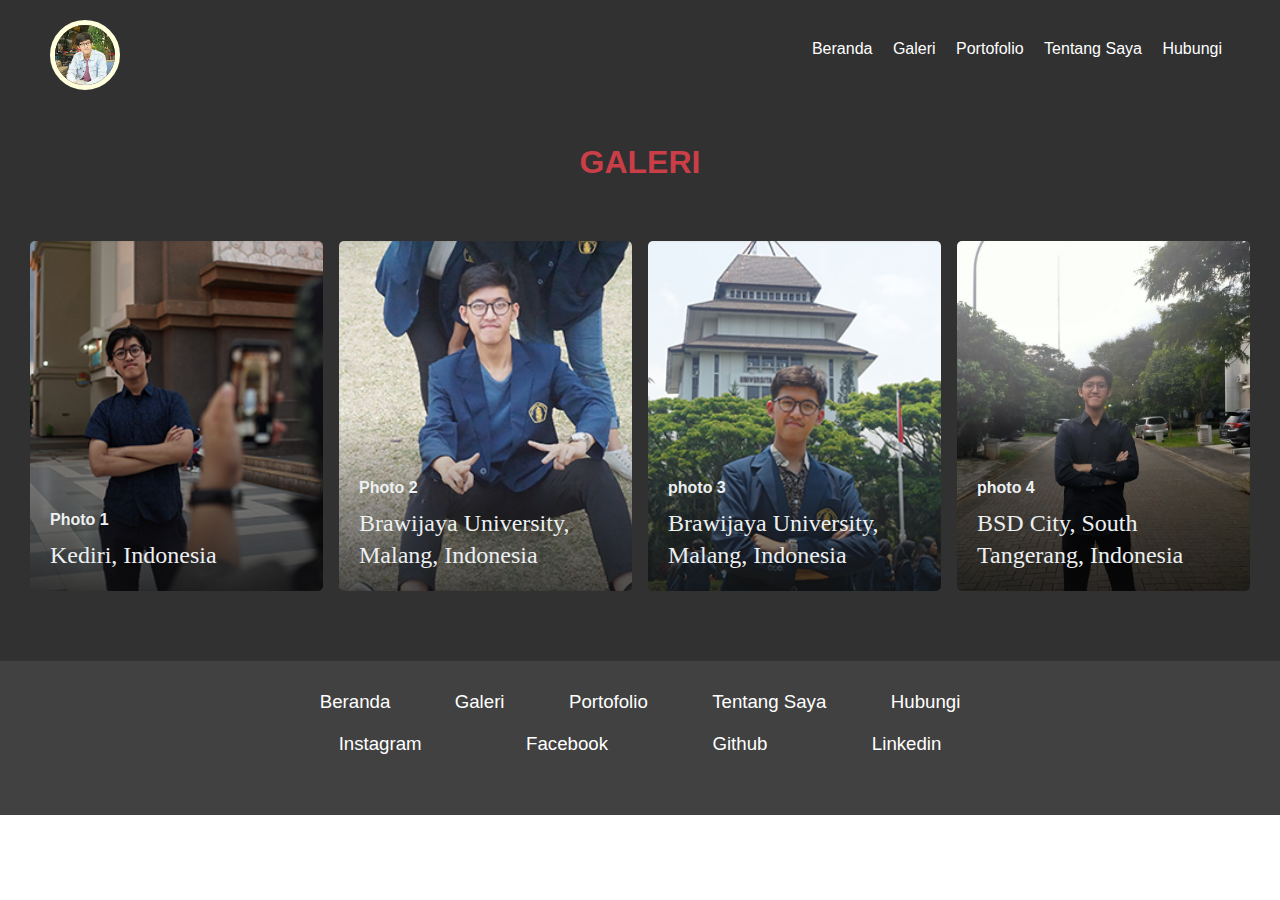
<file: Galeri.html>
<!DOCTYPE html>
<html lang="en">
<head>
    <meta charset="UTF-8">
    <link rel="icon" href="star.png">
    <meta name="viewport" content="width=device-width, initial-scale=1.0">
    <link rel="stylesheet" href="StylesGaleri.css">
    <title>Galeri</title>

</head>
<body>
    <!--Header-->
    <div class="header Gradasi">
        <div class="header-container">
            <img src="FOTO/FOTO2.png" alt="">
            <div class="nav">
                <a href="index.html">Beranda</a>
                <a href="#">Galeri</a>
                <a href="CV.pdf">Portofolio</a>
                <a href="index.html">Tentang Saya</a>
                <a href="kontak.html">Hubungi</a>
            </div>
        </div>
    </div>
    <!--Galeri-->
    <div class="content Gradasi oa">
        <div class="profile-title title">
            <strong>GALERI</strong>
        </div>
        <div class="feed">
            <div class="card">
                <p class="card_category">Photo 1</p>
                <p class="card_title">Kediri, Indonesia</p>
            </div>
            <div class="card">
                <p class="card_category">Photo 2</p>
                <p class="card_title">Brawijaya University, Malang, Indonesia</p>
            </div>
            <div class="card">
                <p class="card_category">photo 3</p>
                <p class="card_title">Brawijaya University, Malang, Indonesia</p>
            </div>
            <div class="card">
                <p class="card_category">photo 4</p>
                <p class="card_title">BSD City, South Tangerang, Indonesia</p>
            </div>
        </div>
        
    </div>
    <!-- FOOTER -->
    <div class="footer">
        <div class="navbot">
            <a href="#">Beranda</a>
            <a href="Galeri.html">Galeri</a>
            <a href="CV.pdf">Portofolio</a>
            <a href="#">Tentang Saya</a>
            <a href="kontak.html">Hubungi</a>
        </div>
        <div class="sosmed">
            <a href="https://instagram.com/bintangpr17" target="_blank">Instagram</a>
            <a href="https://www.facebook.com/bintang.prabowo.7/" target="_blank">Facebook</a>
            <a href="https://github.com/bintangpr" target="_blank">Github</a>
            <a href="https://www.linkedin.com/in/bintangpr" target="_blank">Linkedin</a>
        </div>
    
    </div>
</body>
</html>
</file>
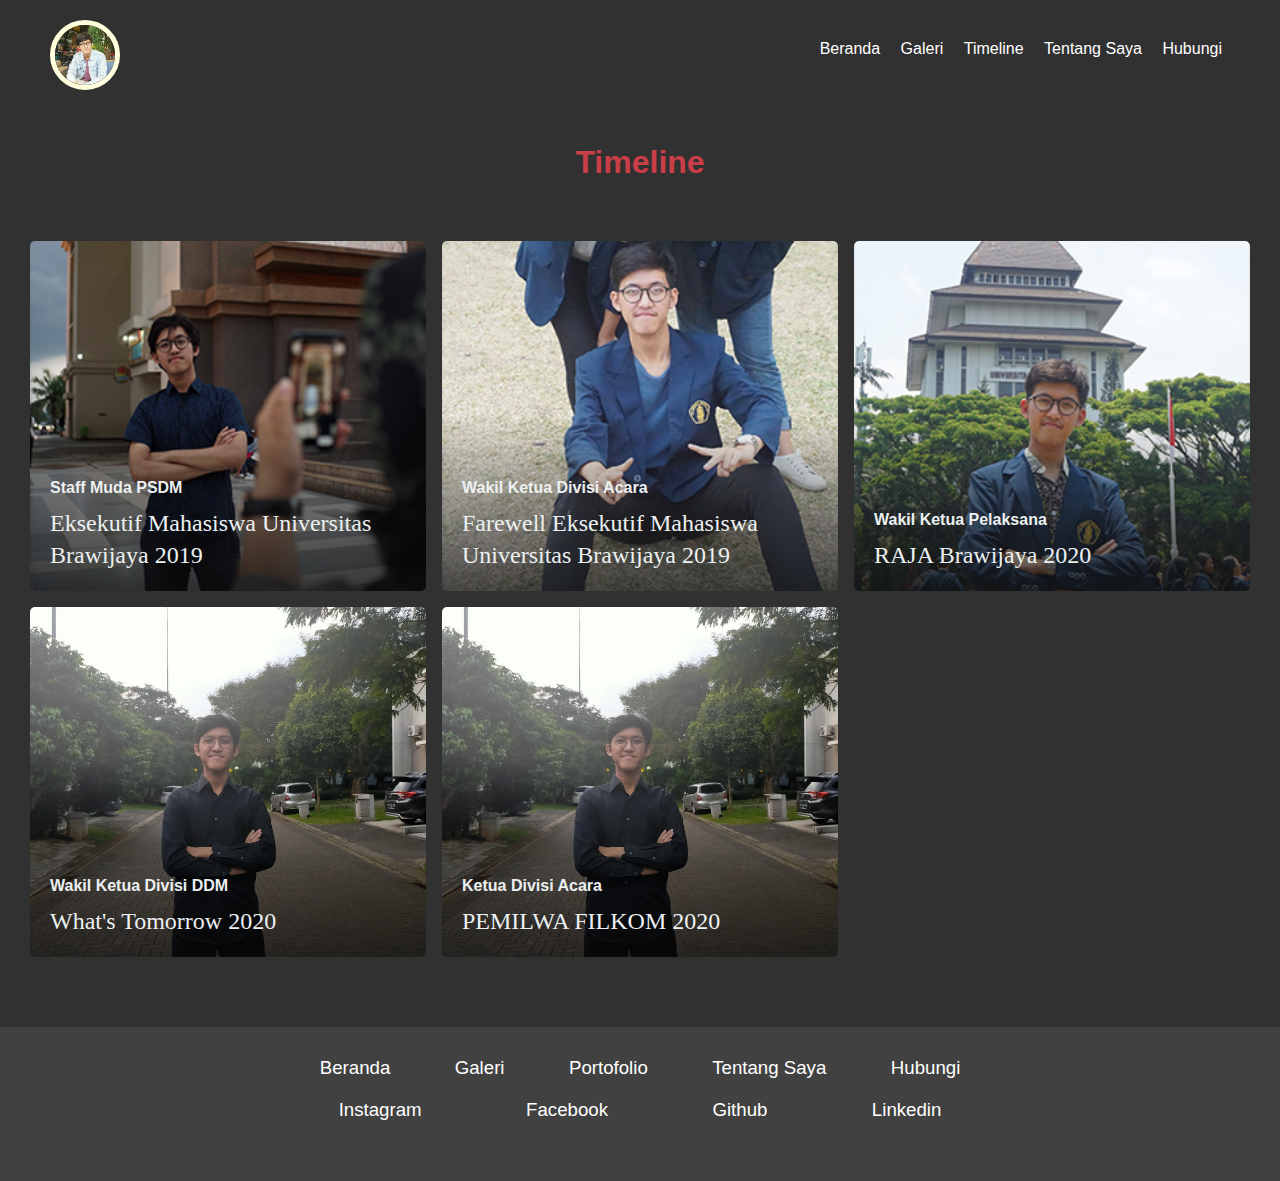
<file: timeline.html>
<!DOCTYPE html>
<html lang="en">
<head>
    <meta charset="UTF-8">
    <link rel="icon" href="star.png">
    <meta name="viewport" content="width=device-width, initial-scale=1.0">
    <link rel="stylesheet" href="StylesTimeline.css">
    <title>Galeri</title>

</head>
<body>
    <!--Header-->
    <div class="header Gradasi">
        <div class="header-container">
            <img src="FOTO/FOTO2.png" alt="">
            <div class="nav">
                <a href="index.html">Beranda</a>
                <a href="Galeri.html">Galeri</a>
                <a href="#">Timeline</a>
                <a href="index.html">Tentang Saya</a>
                <a href="kontak.html">Hubungi</a>
            </div>
        </div>
    </div>


     <!--Galeri-->
     <div class="content Gradasi oa">
        <div class="profile-title title">
            <strong>Timeline</strong>
        </div>
        <div class="feed">
            <div class="card">
                <p class="card_category">Staff Muda PSDM</p>
                <p class="card_title">Eksekutif Mahasiswa Universitas Brawijaya 2019</p>
            </div>
            <div class="card">
                <p class="card_category">Wakil Ketua Divisi Acara</p>
                <p class="card_title">Farewell Eksekutif Mahasiswa Universitas Brawijaya 2019</p>
            </div>
            <div class="card">
                <p class="card_category">Wakil Ketua Pelaksana</p>
                <p class="card_title">RAJA Brawijaya 2020</p>
            </div>
            <div class="card">
                <p class="card_category">Wakil Ketua Divisi DDM</p>
                <p class="card_title">What's Tomorrow 2020</p>
            </div>
            <div class="card">
                <p class="card_category">Ketua Divisi Acara</p>
                <p class="card_title">PEMILWA FILKOM 2020</p>
            </div>
        </div>
        
    </div>
    
    <!-- FOOTER -->
    <div class="footer">
        <div class="navbot">
            <a href="#">Beranda</a>
            <a href="Galeri.html">Galeri</a>
            <a href="CV.pdf">Portofolio</a>
            <a href="#">Tentang Saya</a>
            <a href="kontak.html">Hubungi</a>
        </div>
        <div class="sosmed">
            <a href="https://instagram.com/bintangpr17" target="_blank">Instagram</a>
            <a href="https://www.facebook.com/bintang.prabowo.7/" target="_blank">Facebook</a>
            <a href="https://github.com/bintangpr" target="_blank">Github</a>
            <a href="https://www.linkedin.com/in/bintangpr" target="_blank">Linkedin</a>
        </div>
    
    </div>
</body>
</html>
</file>
<file: StylesGaleri.css>
*{
    box-sizing: border-box;
    margin: 0;
    padding: 0;
}

body
{
    margin: 0;
    font-family: 'Lato', sans-serif;
}

/* GENERAL STYLE */

.Gradasi
{
    background-color:#313131;
    color: #fff;
}

.center
{
    text-align: center;
}

.content
{
    padding: 30px;
    
}

.oa
{
    overflow: auto;
}

/* Heade */
.header {
    padding: 0 50px;
}

.header-container {
    padding: 20px 0;
}

.header-container img
{
    width: 70px;
    height: 70px;
    border-radius: 50%;
    border: 5px solid #ffd;
}
.nav
{
    width: auto;
    float: right;
    padding: 20px 0;
}

.nav a
{
    text-decoration: none;
    color: #fff ;
    margin: 0 8px;
}

.nav a:hover
{
    color: #ca3e47;
}
.Resize {
    max-width: 150px;
    height: 150px;
}
.Space{
    padding: 50px 70px;
}

#Judul{
    padding: 15px 70px;
    color: #fff;
    align-items: center;
    margin-left: auto;
    margin-right: auto;
    font-family: 'Franklin Gothic Medium', 'Arial Narrow', Arial, sans-serif; 

}
/* Galeri */
.profile-title
{
    text-align: center;
    margin-bottom: 60px;
    font-size: 24pt;
    color: #ca3e47
}

.profile
{
    margin-top: 50px;
    min-height: 160px;
    max-width: 840px;
    margin: 50px auto;
}

.profile p
{
    line-height: 2;
}

.feed{
    display: grid;
    grid-template-columns: repeat(12, 1fr);
    grid-auto-rows: 350px;
    grid-gap: 16px;
    margin: 40px 0 40px 0;
}

.card_category{
    font-family: Muli, sans-serif;
    font-size: 16px;
    line-height: 18px;
    font-weight: 700;
    color: #ecf0f1;
    margin: 0;
}

.card_title{
    font-family: Libre Baskerville, serif;
    font-size: 24px;
    line-height: 32px;
    font-weight: 400;
    color: #ecf0f1;
    margin: 10px 0 0 0;
}

.card {
    background-size: cover;
    background-repeat: no-repeat;
    background-position: center;
    border-radius: 5px;
    display: flex;
    flex-direction: column;
    justify-content: flex-end;
    padding: 20px;
    transition: all .3s ease;
}

.card:hover {
    cursor: pointer;
    box-shadow: 0px 30px 18px -8px rgba(0,0,0,0.1);
    transform: scale(1.02);
}

.card:nth-child(1){
    background-image: linear-gradient(to bottom, 
    rgba(10,10,10,0) 0%,
    rgba(10,10,10,0) 50%,
    rgba(10,10,10,0.7) 100%),url('Galeri/Galeri1.png');
}

.card:nth-child(2){
    background-image: linear-gradient(to bottom, 
    rgba(10,10,10,0) 0%,
    rgba(10,10,10,0) 50%,
    rgba(10,10,10,0.7) 100%),url('Galeri/Galeri2.png');
}

.card:nth-child(3){
    background-image: linear-gradient(to bottom, 
    rgba(10,10,10,0) 0%,
    rgba(10,10,10,0) 50%,
    rgba(10,10,10,0.7) 100%),url('Galeri/Galeri3.png');
}

.card:nth-child(4){
    background-image: linear-gradient(to bottom, 
    rgba(10,10,10,0) 0%,
    rgba(10,10,10,0) 50%,
    rgba(10,10,10,0.7) 100%),url('Galeri/Galeri4.jpg');
}


.card:nth-child(1), :nth-child(2), :nth-child(3), :nth-child(4){
    grid-column-start: span 3;
}


/* FOOTER */
.footer
{
    padding: 30px 80px;
    background-color: #414141;
    padding-bottom: 60px;
}

.footer a
{
    text-decoration: none;
}

.footer > div
{
    text-align: center;
}

.navbot a
{
    margin: 0 30px;
    color: #fff;
    font-size: 14pt;
}

.navbot a:hover
{
    color: #f2ed6f;
}

.sosmed
{
    margin-top: 20px;
}

.sosmed a
{
    color: #fff;
    margin: 0 50px;
    font-size: 14pt;
}

.sosmed a:hover
{
    color: #f2ed6f;
}



.ProfilJudul{
    background-color: 414141;
}
h3{
color: #ca3e47;
}
</file>
<file: StylesTimeline.css>
*{
    box-sizing: border-box;
    margin: 0;
    padding: 0;
}

body
{
    margin: 0;
    font-family: 'Lato', sans-serif;
}

/* GENERAL STYLE */

.Gradasi
{
    background-color:#313131;
    color: #fff;
}

.center
{
    text-align: center;
}

.content
{
    padding: 30px;
    
}

.oa
{
    overflow: auto;
}

/* Heade */
.header {
    padding: 0 50px;
}

.header-container {
    padding: 20px 0;
}

.header-container img
{
    width: 70px;
    height: 70px;
    border-radius: 50%;
    border: 5px solid #ffd;
}
.nav
{
    width: auto;
    float: right;
    padding: 20px 0;
}

.nav a
{
    text-decoration: none;
    color: #fff ;
    margin: 0 8px;
}

.nav a:hover
{
    color: #ca3e47;
}
.Resize {
    max-width: 150px;
    height: 150px;
}
.Space{
    padding: 50px 70px;
}

#Judul{
    padding: 15px 70px;
    color: #fff;
    align-items: center;
    margin-left: auto;
    margin-right: auto;
    font-family: 'Franklin Gothic Medium', 'Arial Narrow', Arial, sans-serif; 

}
/* timeline */
.profile-title
{
    text-align: center;
    margin-bottom: 60px;
    font-size: 24pt;
    color: #ca3e47
}

.profile
{
    margin-top: 50px;
    min-height: 160px;
    max-width: 840px;
    margin: 50px auto;
}

.profile p
{
    line-height: 2;
}

.feed{
    display: grid;
    grid-template-columns: repeat(12, 1fr);
    grid-auto-rows: 350px;
    grid-gap: 16px;
    margin: 40px 0 40px 0;
}

.card_category{
    font-family: Muli, sans-serif;
    font-size: 16px;
    line-height: 18px;
    font-weight: 700;
    color: #ecf0f1;
    margin: 0;
}

.card_title{
    font-family: Libre Baskerville, serif;
    font-size: 24px;
    line-height: 32px;
    font-weight: 400;
    color: #ecf0f1;
    margin: 10px 0 0 0;
}

.card {
    background-size: cover;
    background-repeat: no-repeat;
    background-position: center;
    border-radius: 5px;
    display: flex;
    flex-direction: column;
    justify-content: flex-end;
    padding: 20px;
    transition: all .3s ease;
}

.card:hover {
    cursor: pointer;
    box-shadow: 0px 30px 18px -8px rgba(0,0,0,0.1);
    transform: scale(1.02);
}

.card:nth-child(1){
    background-image: linear-gradient(to bottom, 
    rgba(10,10,10,0) 0%,
    rgba(10,10,10,0) 50%,
    rgba(10,10,10,0.7) 100%),url('Galeri/Galeri1.png');
}

.card:nth-child(2){
    background-image: linear-gradient(to bottom, 
    rgba(10,10,10,0) 0%,
    rgba(10,10,10,0) 50%,
    rgba(10,10,10,0.7) 100%),url('Galeri/Galeri2.png');
}

.card:nth-child(3){
    background-image: linear-gradient(to bottom, 
    rgba(10,10,10,0) 0%,
    rgba(10,10,10,0) 50%,
    rgba(10,10,10,0.7) 100%),url('Galeri/Galeri3.png');
}

.card:nth-child(4){
    background-image: linear-gradient(to bottom, 
    rgba(10,10,10,0) 0%,
    rgba(10,10,10,0) 50%,
    rgba(10,10,10,0.7) 100%),url('Galeri/Galeri4.jpg');
}

.card:nth-child(5){
    background-image: linear-gradient(to bottom, 
    rgba(10,10,10,0) 0%,
    rgba(10,10,10,0) 50%,
    rgba(10,10,10,0.7) 100%),url('Galeri/Galeri4.jpg');
}


.card:nth-child(1), :nth-child(2), :nth-child(3), :nth-child(4), :nth-child(5){
    grid-column-start: span 4;
}


/* FOOTER */
.footer
{
    padding: 30px 80px;
    background-color: #414141;
    padding-bottom: 60px;
}

.footer a
{
    text-decoration: none;
}

.footer > div
{
    text-align: center;
}

.navbot a
{
    margin: 0 30px;
    color: #fff;
    font-size: 14pt;
}

.navbot a:hover
{
    color: #f2ed6f;
}

.sosmed
{
    margin-top: 20px;
}

.sosmed a
{
    color: #fff;
    margin: 0 50px;
    font-size: 14pt;
}

.sosmed a:hover
{
    color: #f2ed6f;
}



.ProfilJudul{
    background-color: 414141;
}
h3{
color: #ca3e47;
}
</file>
